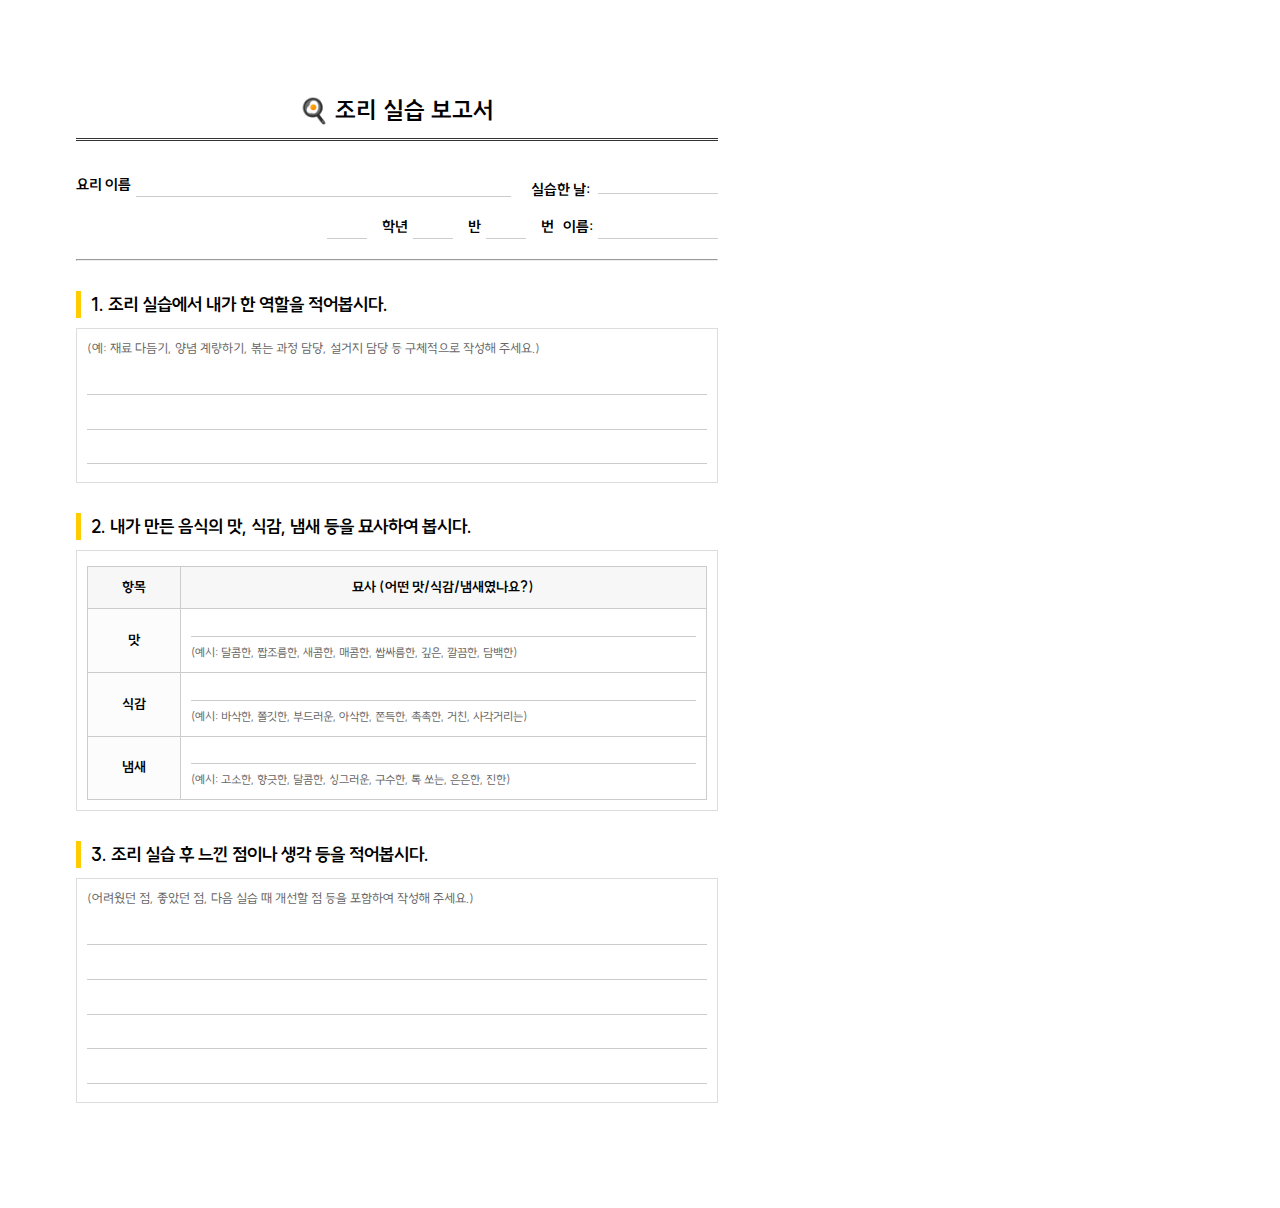
<file: cookingafter.html>
<!DOCTYPE html>
<html lang="ko">
<head>
    <meta charset="UTF-8">
    <meta name="viewport" content="width=device-width, initial-scale=1.0">
    <title>조리 실습 보고서</title>
    <style>
        @font-face {
            font-family: 'SUITE Variable';
            font-weight: 300 900;           
            src: url('./SUITE-Variable.woff2') format('woff2-variations');
        }
        /* A4 출력에 최적화된 기본 스타일 */
        body {
            font-family: 'SUITE Variable', 'Malgun Gothic', 'Dotum', sans-serif;
            line-height: 1.5;
            margin: 0;
            padding: 2cm; /* A4 여백 */
            box-sizing: border-box;
            width: 21cm; /* A4 너비 */
            min-height: 29.7cm; /* A4 높이 */
            word-break: keep-all; /* 단어 단위 줄 바꿈 */
        }
        .report-container {
            max-width: 17cm; /* A4 너비에서 여백을 뺀 실질 너비 */
            margin: 0 auto;
        }
        h1 {
            text-align: center;
            font-size: 24px;
            border-bottom: 3px double #333;
            padding-bottom: 10px;
            margin-bottom: 30px;
        }
        h2 {
            font-size: 18px;
            margin-top: 30px;
            border-left: 5px solid #ffcc00;
            padding-left: 10px;
            margin-bottom: 10px;
        }
        
        /* 상단 정보 입력란 스타일 */
        .header-info {
            display: flex;
            flex-direction: column;
            gap: 15px;
            margin-bottom: 20px;
            font-size: 15px;
        }
        .row {
            display: flex;
            align-items: center;
        }
        /* 첫 번째 줄: 요리 이름과 날짜 */
        .row.first {
            justify-content: space-between;
        }
        /* 두 번째 줄: 인적 사항 (우측 정렬) */
        .row.second {
            justify-content: flex-end; /* 오른쪽 정렬 적용 */
        }
        
        /* 입력란 선 스타일: 연한 회색 실선 */
        .input-underline {
            border-bottom: 1px solid #ccc; 
            text-align: center;
            display: inline-block;
            height: 1.5em;
            margin-left: 5px;
            margin-right: 15px;
        }
        
        .question-box {
            margin-bottom: 30px;
            padding: 10px;
            border: 1px solid #ddd;
        }
        
        /* 안내 문구 스타일 */
        .instruction-text {
            font-size: 13px;
            color: #666;
            margin-bottom: 10px;
            display: block;
        }

        /* 줄 스타일: 연한 회색 실선 */
        .line {
            display: block;
            width: 100%;
            height: 1.6em; /* 줄 간격 */
            border-bottom: 1px solid #ccc; 
            margin-bottom: 8px;
        }
        
        table {
            width: 100%;
            border-collapse: collapse;
            margin-top: 5px;
            font-size: 14px;
        }
        th, td {
            border: 1px solid #ccc;
            padding: 10px;
            text-align: left;
        }
        th {
            background-color: #f7f7f7;
            text-align: center;
            font-weight: bold;
        }
        /* 첫 번째 열(항목) 스타일 */
        td:first-child {
            width: 15%;
            text-align: center;
            background-color: #fcfcfc;
            font-weight: bold;
        }
        
        /* 표 내부 줄 스타일: 연한 회색 실선 */
        .table-line {
            display: block;
            width: 100%;
            height: 1.2em;
            border-bottom: 1px solid #ccc; 
        }
        
        .example-words {
            font-size: 12px;
            color: #666;
            margin-top: 8px;
            line-height: 1.4;
        }
        
        /* 출력 시 설정 */
        @media print {
            body {
                padding: 1cm;
                margin: 0;
                box-shadow: none;
            }
            .report-container {
                max-width: 100%;
            }
        }
    </style>
</head>
<body>

<div class="report-container">

    <h1>🍳 조리 실습 보고서</h1>

    <div class="header-info">
        <div class="row first">
            <div style="flex-grow: 1; display: flex; align-items: center;">
                <b>요리 이름</b> 
                <span class="input-underline" style="flex-grow: 1; margin-right: 20px;"></span>
            </div>
            <div style="white-space: nowrap;">
                <b>실습한 날:</b> <span class="input-underline" style="width: 120px; margin-right: 0;"></span>
            </div>
        </div>
        
        <div class="row second">
            <span class="input-underline" style="width: 40px;"></span><b>학년</b>
            <span class="input-underline" style="width: 40px;"></span><b>반</b>
            <span class="input-underline" style="width: 40px;"></span><b>번</b> &nbsp;&nbsp;&nbsp;
            <b>이름:</b> <span class="input-underline" style="width: 120px; margin-right: 0;"></span>
        </div>
    </div>

    <hr>

    <h2>1. 조리 실습에서 내가 한 역할을 적어봅시다.</h2>
    <div class="question-box">
        <span class="instruction-text">(예: 재료 다듬기, 양념 계량하기, 볶는 과정 담당, 설거지 담당 등 구체적으로 작성해 주세요.)</span>
        
        <span class="line"></span>
        <span class="line"></span>
        <span class="line"></span>
        
    </div>

    <h2>2. 내가 만든 음식의 맛, 식감, 냄새 등을 묘사하여 봅시다.</h2>
    <div class="question-box">
        <table>
            <thead>
                <tr>
                    <th>항목</th>
                    <th>묘사 (어떤 맛/식감/냄새였나요?)</th>
                </tr>
            </thead>
            <tbody>
                <tr>
                    <td>맛</td>
                    <td><span class="table-line"></span>
                        <div class="example-words"> (예시: 달콤한, 짭조름한, 새콤한, 매콤한, 쌉싸름한, 깊은, 깔끔한, 담백한)</div>
                    </td>
                </tr>
                <tr>
                    <td>식감</td>
                    <td><span class="table-line"></span>
                        <div class="example-words"> (예시: 바삭한, 쫄깃한, 부드러운, 아삭한, 쫀득한, 촉촉한, 거친, 사각거리는)</div>
                    </td>
                </tr>
                <tr>
                    <td>냄새</td>
                    <td><span class="table-line"></span>
                        <div class="example-words"> (예시: 고소한, 향긋한, 달콤한, 싱그러운, 구수한, 톡 쏘는, 은은한, 진한)</div>
                    </td>
                </tr>
            </tbody>
        </table>
    </div>

    <h2>3. 조리 실습 후 느낀 점이나 생각 등을 적어봅시다.</h2>
    <div class="question-box">
        <span class="instruction-text">(어려웠던 점, 좋았던 점, 다음 실습 때 개선할 점 등을 포함하여 작성해 주세요.)</span>
        <span class="line"></span>
        <span class="line"></span>
        <span class="line"></span>
        <span class="line"></span>
        <span class="line"></span>
        
    </div>

</div>

</body>
</html>
</file>
